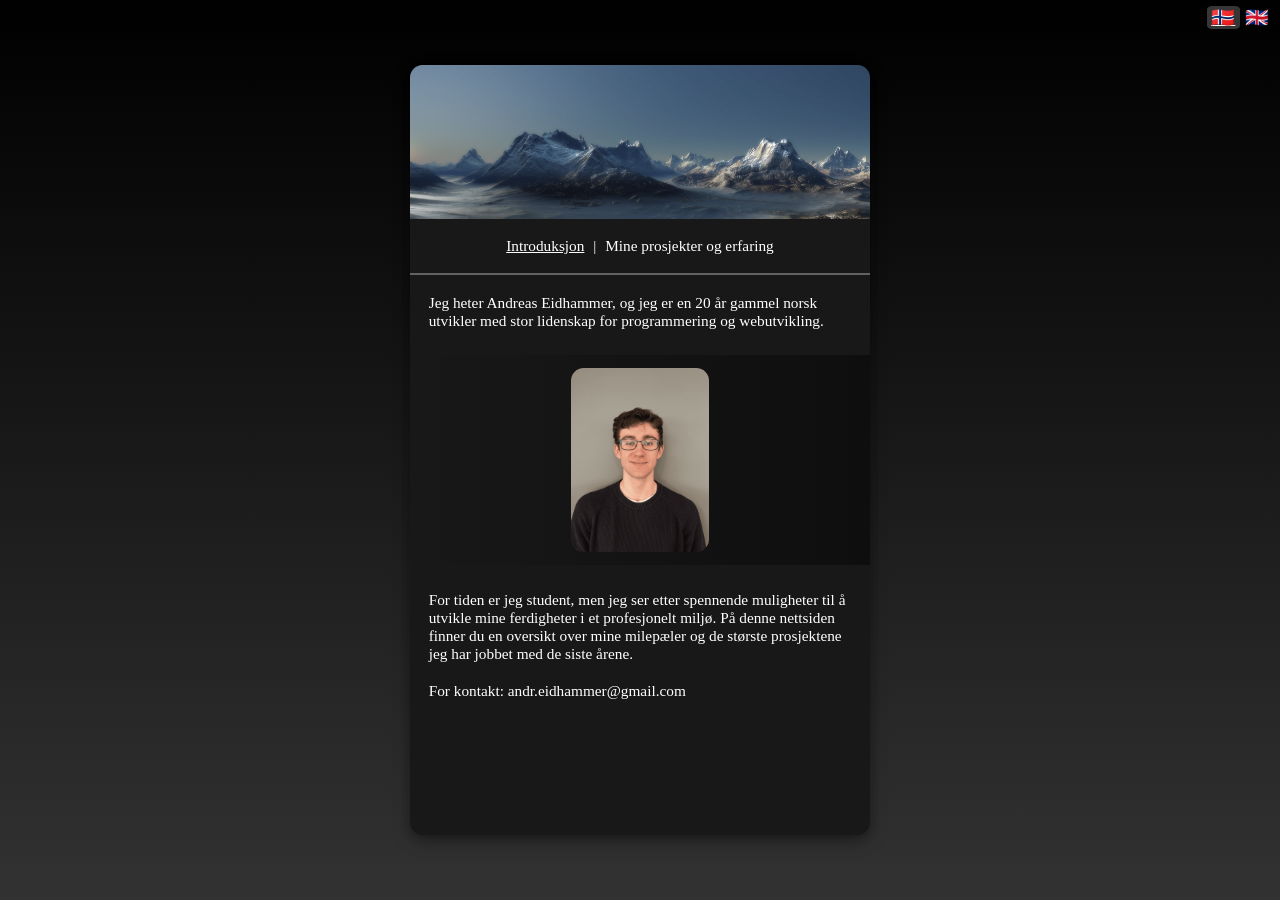
<file: index.html>
<!DOCTYPE html>
<html lang="no">
<head>
    <meta charset="UTF-8">
    <meta http-equiv="X-UA-Compatible" content="IE=edge">
    <meta name="viewport" content="width=device-width, initial-scale=1.0">
    <title>Portfolio</title>
    <link rel="stylesheet" href="res-style.css">
</head>
<body>
    <div class="language-selector-container">
        <div id="lang-no" class="language-option" onclick="changeLanguage('no')">🇳🇴</div>
        <div id="lang-en" class="language-option" onclick="changeLanguage('en')">🇬🇧</div>
    </div>
    <div class="page-container">
        <div id="demo-container" class="demo-container">
            <div class="scroll-area" id="scroll-area"></div>
        </div>
        <div id="content-container" class="content-container">
            <div class="image-header">
                <h1></h1>
            </div>
    
            <div class="link-bar">
                <p id="button-intro" class="selected" onclick="changeView('intro')"></p>
                <p class="divider">|</p>
                <p id="button-demo" onclick="changeView('demo')"></p>
            </div>
    
            <hr/>


            <p class="intro-text" id="intro-line-1"></p>

            <div class="portrait-container">
                <img class="portrait" src="bilder/portraits/early.png"/>
            </div>

            <p class="intro-text" id="intro-line-2"></p>
            <p class="intro-text" id="intro-line-3"></p>
        </div>
    </div>
</body>

<script src="script.js"></script>
</html>
</file>
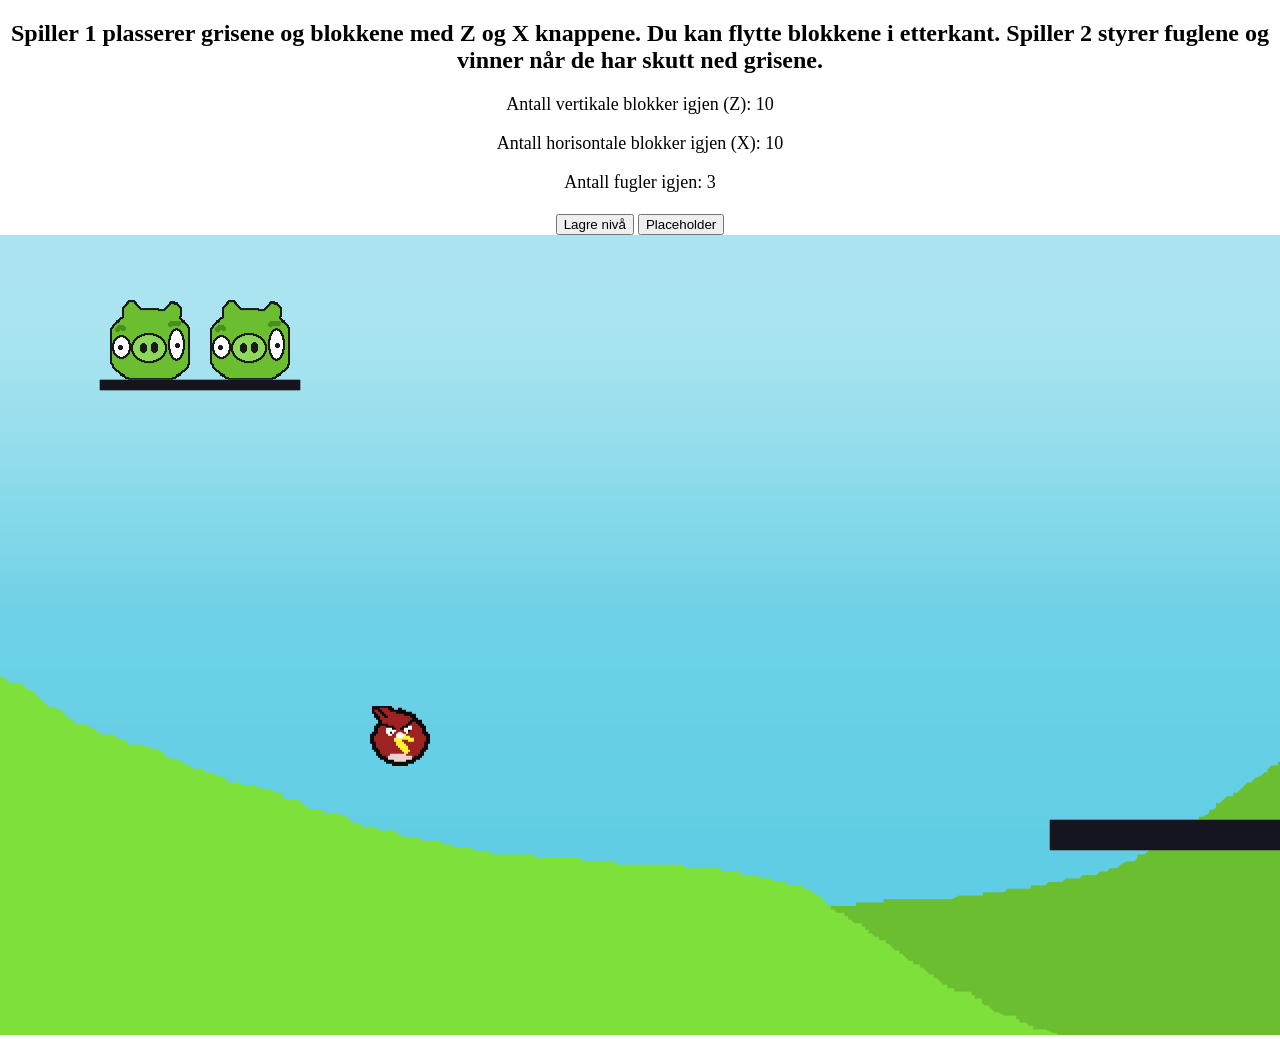
<file: js-spill/index.html>
<!DOCTYPE html>
<html lang="en">

<head>
    <meta charset="UTF-8">
    <meta http-equiv="X-UA-Compatible" content="IE=edge">
    <meta name="viewport" content="width=device-width, initial-scale=1.0">
    <title>Spill</title>
    <link rel="stylesheet" href="styles.css">
</head>

<body>
    <h2>Spiller 1 plasserer grisene og blokkene med Z og X knappene. Du kan flytte blokkene i etterkant. Spiller 2 styrer fuglene og vinner når de har skutt ned grisene.</h2>
    <p id="antallVertikale"></p>
    <p id="antallHoris"></p> <!--Elementer med ID for kontroll fra JavaScript-->
    <p id="antallFugler"></p>
    <h1 id="vant"></h1>

    <button type="button" id="lagreniva">Lagre nivå</button>
    <button type="button">Placeholder</button>

    <script src="scripts/matter.js" type="text/javascript"></script>
    <script src="scripts/script.js" type="text/javascript"></script>
</body>

</html>
</file>
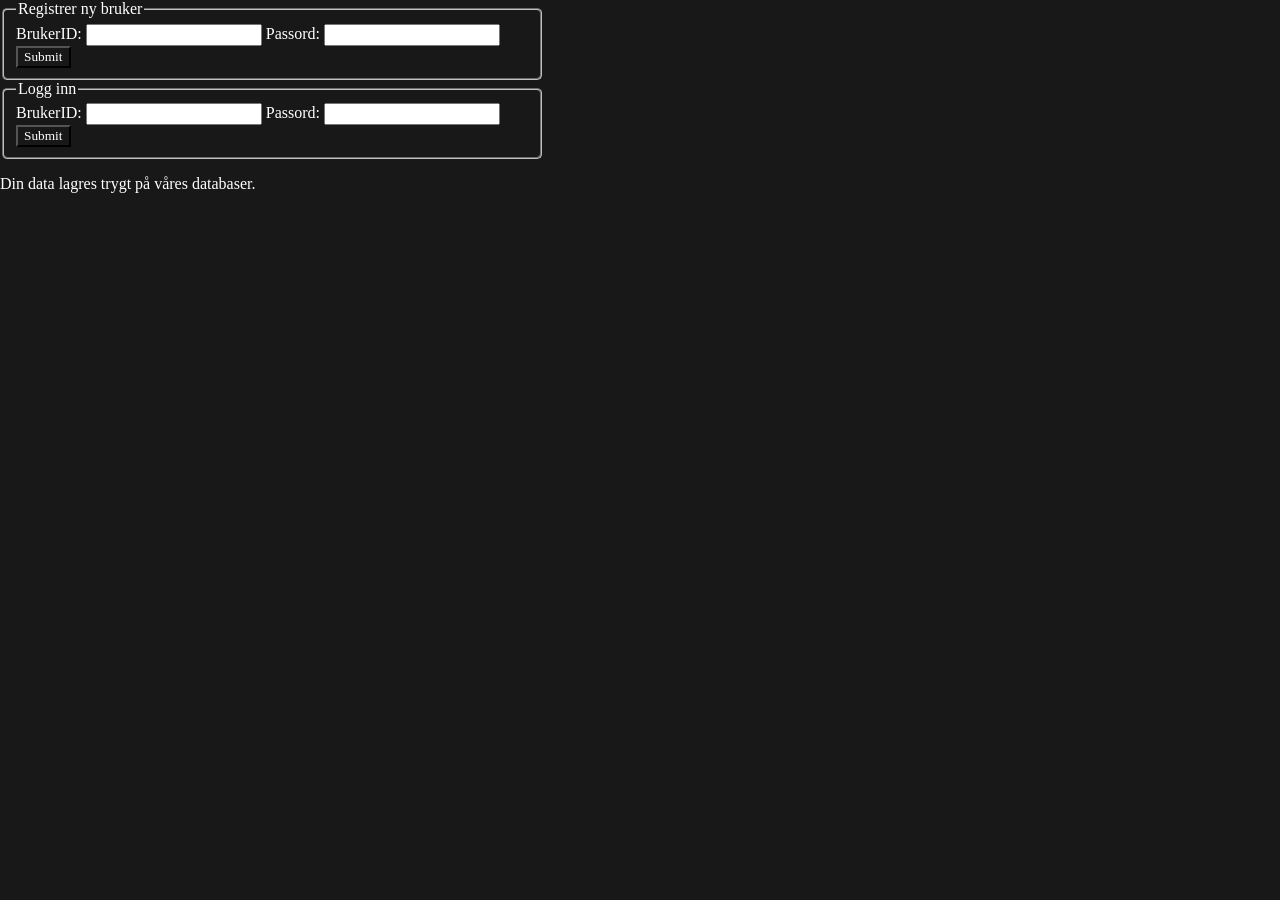
<file: php/index.html>
<!DOCTYPE html>
<html lang="en">
<head>
  <meta charset="UTF-8">
  <meta http-equiv="X-UA-Compatible" content="IE=edge">
  <meta name="viewport" content="width=device-width, initial-scale=1.0">
  <title>Registrering / Innlogging</title>
  <link rel="stylesheet" href="stil.css">
</head>
<body>

<form action="registrerBruker.php" method="GET"> <!--Form for registrering av ny bruker-->
  <fieldset style="width: 40%;">
    <legend>Registrer ny bruker</legend>
    BrukerID: <input type="number" name="nyBrukerID">
    Passord: <input type="password" name="nyPass">
    <input type="submit" name="registrer">
  </fieldset>
</form>

<form action="login.php" method="GET"> <!--Form for innlogging-->
  <fieldset style="width: 40%;"> <!--Kant rundt form-->
    <legend>Logg inn</legend> <!--Tekst som bryter kanten-->
    BrukerID: <input type="number" name="LogInID">
    Passord: <input type="password" name="LogInPass">
    <input type="submit" name="login">
  </fieldset>
</form>

<p>Din data lagres trygt på våres databaser.</p>

</body>
</html>
</file>
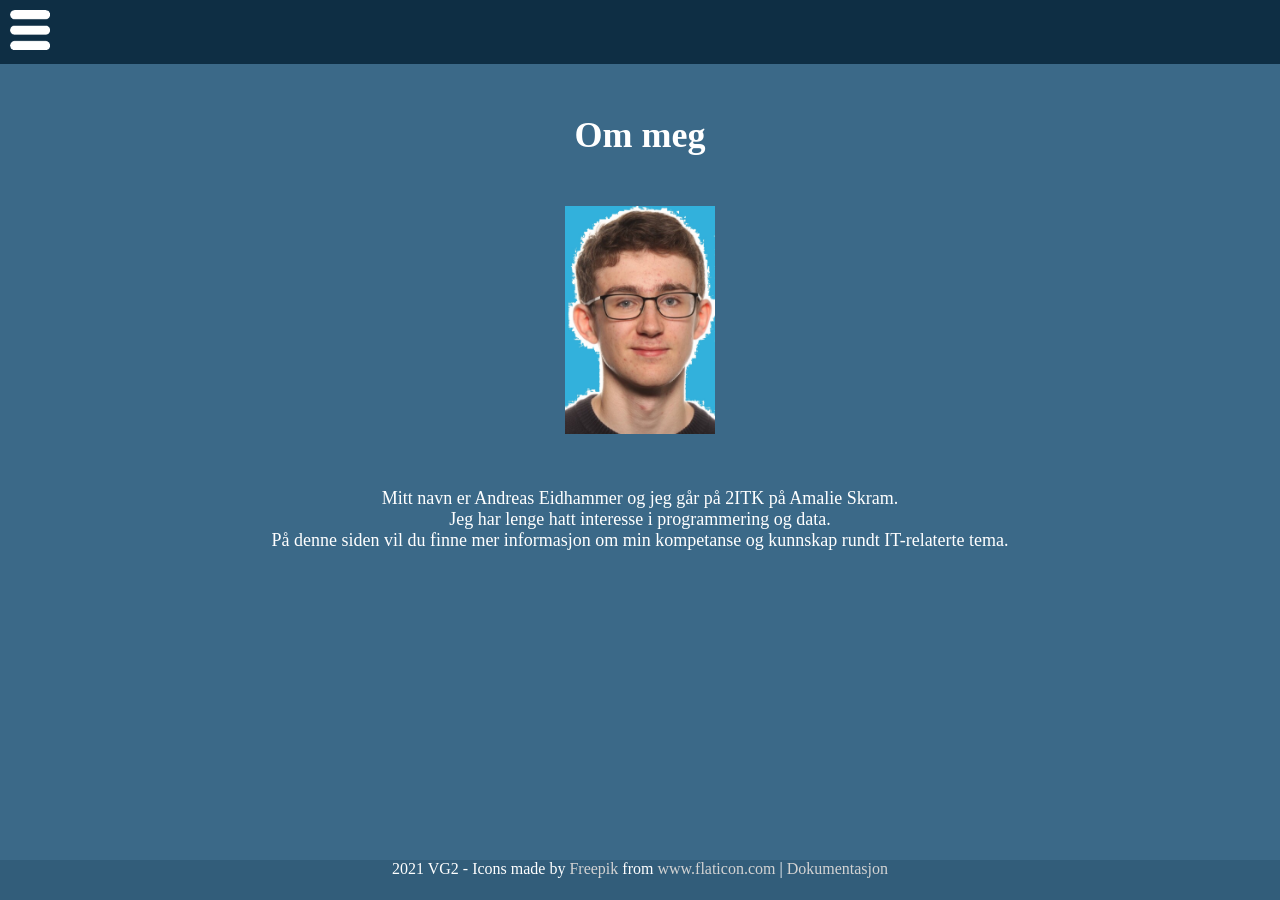
<file: ommeg.html>
<!DOCTYPE html>
<link rel="stylesheet" href="stil/style.css"> <!--Stylesheet-->
<link rel="stylesheet" href="stil/ommeg.css"> <!--Stylesheet-->
<html lang="en">
<head>
    <meta charset="UTF-8">
    <meta http-equiv="X-UA-Compatible" content="IE=edge">
    <meta name="viewport" content="width=device-width, initial-scale=1.0">
    <title>Om meg</title>
</head>
<body>
    <div class="main-container">
        <div class="navbar"> <!--Navbar-elementet-->
            <div class="dropdown">
                <img src="bilder/menu.png" alt="" class="menu-button">
                <div class="dropdown-content">
                <a href="index.html">Forsiden</a>
                <a href="prosjekter.html">Prosjekter</a>
                <a href="kunnskap.html">Kunnskap</a>
                <a href="ommeg.html">Om meg</a>
                </div>
              </div>
        </div>
        <div class="container"> <!--Container midt i siden, med tekst og bilde-->
            <h1 style="margin-top: 50px; margin-bottom: 50px;">Om meg</h1>
            <img src="bilder/portrett.jpg" alt="Bilde av meg" width="150px">
            <p style="margin-top: 50px;">Mitt navn er Andreas Eidhammer og jeg går på 2ITK på Amalie Skram.</p>
            <p>Jeg har lenge hatt interesse i programmering og data.</p>
            <p>På denne siden vil du finne mer informasjon om min kompetanse og kunnskap rundt IT-relaterte tema.</p>
        </div>
        <div class="footer"> <!--Footer-elementet-->
            <div class="footer-text"><div>2021 VG2 - Icons made by <a href="https://www.freepik.com" title="Freepik">Freepik</a> from <a href="https://www.flaticon.com/" title="Flaticon">www.flaticon.com</a> | <a href="Dokumentasjon.docx" download>Dokumentasjon</a></div></div>
        </div>
    </div>
</body>
</html>
</file>
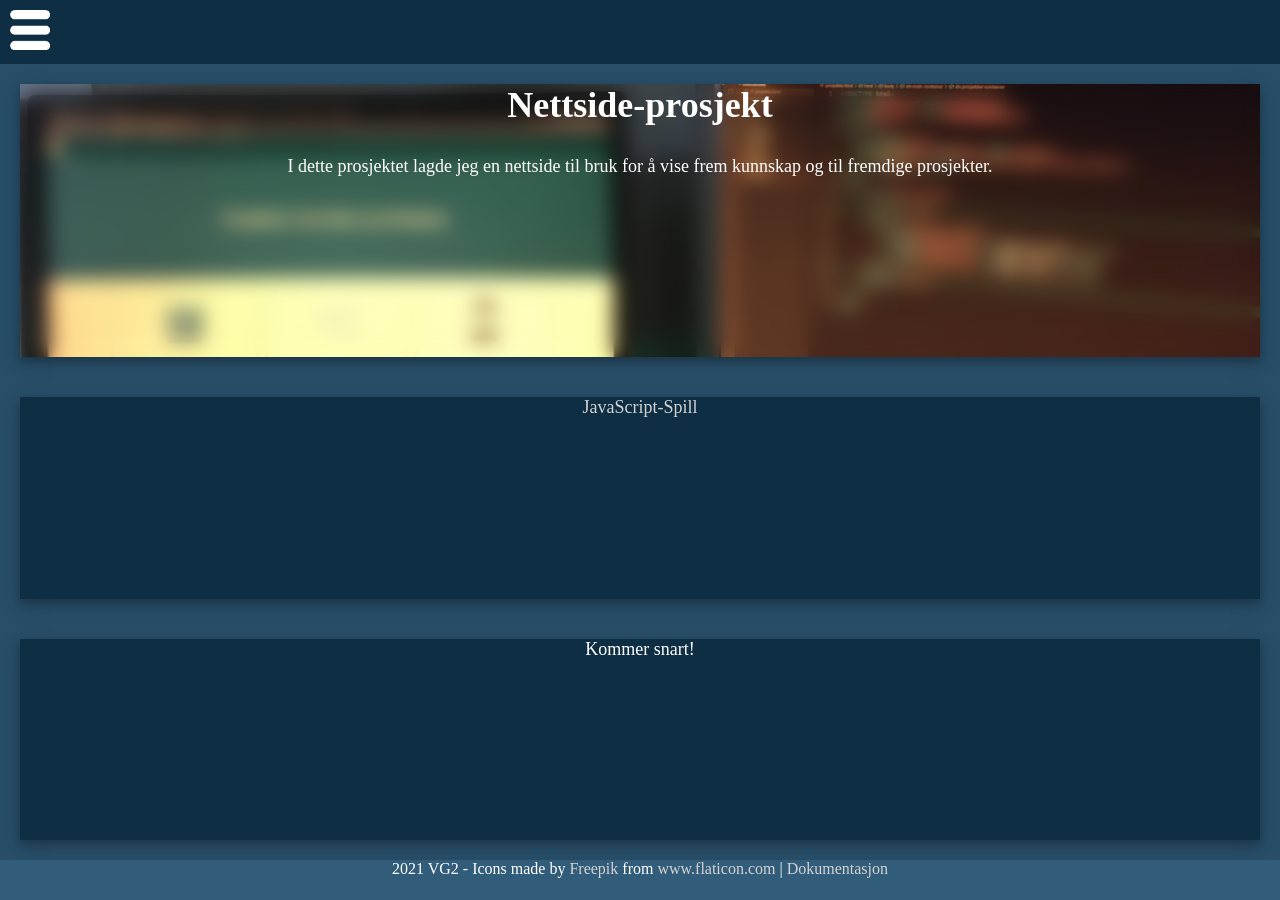
<file: prosjekter.html>
<!DOCTYPE html>
<link rel="stylesheet" href="stil/style.css"> <!--Stylesheet-->
<link rel="stylesheet" href="stil/prosjekter.css"> <!--Stylesheet-->
<html lang="en">
<head>
    <meta charset="UTF-8">
    <meta http-equiv="X-UA-Compatible" content="IE=edge">
    <meta name="viewport" content="width=device-width, initial-scale=1.0">
    <title>Prosjekter</title>
</head>
<body>
    <div class="main-container">

        <div class="navbar"> <!--Navbar-elementet-->
            <div class="dropdown">
                <img src="bilder/menu.png" alt="" class="menu-button">
                <div class="dropdown-content">
                <a href="index.html">Forsiden</a>
                <a href="prosjekter.html">Prosjekter</a>
                <a href="kunnskap.html">Kunnskap</a>
                <a href="ommeg.html">Om meg</a>
                </div>
              </div>

        </div>
        <div class="prosjekter-container"> <!--Ytre container med elementer inni-->
            <div class="prosjekt-info pro1">
                <div class="prosjekt-inner">
                    <h1>Nettside-prosjekt</h1>
                    <p style="margin-top: 30px;">I dette prosjektet lagde jeg en nettside til bruk for å vise frem kunnskap og til fremdige prosjekter.</p>
                </div>
            </div>
            <div class="prosjekt-info"><p><a href="js-spill/index.html">JavaScript-Spill</a></p></div>
            <div class="prosjekt-info"><p>Kommer snart!</p></div>
        </div>
        <div class="footer"> <!--Footer-elementet-->
            <div class="footer-text"><div>2021 VG2 - Icons made by <a href="https://www.freepik.com" title="Freepik">Freepik</a> from <a href="https://www.flaticon.com/" title="Flaticon">www.flaticon.com</a> | <a href="Dokumentasjon.docx" download>Dokumentasjon</a></div></div>
        </div>
    </div>
</body>
</html>
</file>
<file: res-style.css>
html {
    font-size: 16px;
    color: white;
    font-family: 'Verdana'
}

p {
    font-size: 1.2rem;
}

h1 {
    font-size: 5rem;
    font-weight: normal;
}

body {
    height: 100vh;
    margin: 0px;
    background: linear-gradient(180deg, #000000 0%, #323232 100%);
    display: flex;
    justify-content: center;
    align-items: center;

    /**
        background: linear-gradient(#1c1c1c, #000000);
        background: linear-gradient(180deg, #003d49 0%, #2d2d2d 100%);
    **/
}

.page-container {
    width: 90%;
    height: 90%;
    margin: auto;
    display: flex;
    justify-content: space-evenly;
    align-items: center;
    position: absolute;
}

.content-container {
    background-color: rgb(24, 24, 24);
    height: 95%;
    width: 40%;
    border-radius: 1rem;
    box-shadow: 0 4px 8px 0 rgba(0, 0, 0, 0.2), 0 6px 20px 0 rgba(0, 0, 0, 0.19);
    position: absolute;
    transform: translateX(0);
    transition: transform 1s ease;

}

.link-bar {
    text-align: center;
    display: flex;
    justify-content: center;
    margin: 2%;
}

.link-bar > p {
    margin: 2%;
    cursor: pointer;
}

.link-bar > .divider {
    margin: 2% 0%;
}

.selected {
    text-decoration: underline;
}

.image-header {
    background-image: url("bilder/fjell.jpg");
    height: 20%;
    background-size: cover;
    background-position-y: center;
    display: flex;
    justify-content: center;
    align-items: center;
    border-radius: 1rem 1rem 0 0;
}

hr {
    height: 0.2%;
    border-width: 0;
    background-color: #626262
}

.portrait-container {
    width: 100%;
    margin: 2rem 0;
    display: flex;
    justify-content: center;
    background: linear-gradient(90deg, #00000000 0%, #0000006a 100%);
}

.portrait {
    width: 30%;
    border-radius: 1rem;
    margin: 1rem 0;
}

.intro-text {
    margin: 1.5rem;
}

.demo-container {
    background-color: rgb(20, 20, 20);
    height: 93%;
    width: 38%;
    border-radius: 0.75rem;
    box-shadow: 0 4px 8px 0 rgba(0, 0, 0, 0.2), 0 6px 20px 0 rgba(0, 0, 0, 0.19);
    position: absolute;
    transform: translateX(0);
    transition: transform 1s ease;
    overflow: hidden;
}

.scroll-area {
    height: 100%;
    overflow-y: scroll;
    scrollbar-width: none;
    padding: 2%;
    -webkit-scrollbar {
        display: none; /* For Safari and Chrome */
    }
}

scroll-area::-webkit-scrollbar {
    background-color: black;
    display: none;
    -webkit-appearance: none;
    height: 0px;
    width: 100px;
}

.language-selector-container {
    margin: 0.5%;
    margin-right: 2rem;
    position: absolute;
    top: 0;
    right: 0;
    text-align: center;
    font-size: 1.5rem;
    display: flex;
}

.language-option {
    flex: 1;
    padding: 0px 10%;
    cursor: pointer;
    border-radius: 15%;
}

.language-option.selected {
    background-color: #363636;
}

.showcase-entry-container {
    width: 100%;
    background-color: #3939398d;
    margin-bottom: 7.5%;
    display: flex;
    flex-direction: row;
    border-radius: 0.6rem;
}

.showcase-content-container {
    display: flex;
    flex-direction: column;
}

.showcase-entry-textbox {
    margin-bottom: 2rem;
    line-height: 1.6rem;
}

.showcase-entry-title {
    margin: 3%;
}

.showcase-entry-description {
    margin: 3%;
}

.showcase-entry-images {
    height: 9rem;
    display: flex;
    justify-content: center;
    align-items: stretch; 
    background: linear-gradient(90deg, #00000000 0%, #0000006a 100%);
  }
  
  .showcase-entry-imagebox {
    flex-shrink: 1;
    flex-grow: 1;
    flex-basis: 0; 
    cursor: pointer;
    margin: 0% 2%;
    display: flex;
    justify-content: center;
    align-items: center;
  }
  
  .showcase-entry-image {
    max-width: 100%;
    max-height: 90%;
    object-fit: contain;
    border-radius: 0.25rem;
  }
  

.fullscreen-image-container {
    position: relative;
    height: 100vh;
    width: 100vw;
    display: flex;
    justify-content: center;
    align-items: center;
    flex-direction: column;
    backdrop-filter: blur(10px);
}

.fullscreen-image-pane {
    width: auto;
    height: 50%;
    border-radius: 1rem;
}

.description-text {
    background-color: rgba(28, 28, 28, 0.843); 
    padding: 0.5rem; 
    border-radius: 0.5rem;
}

@media (max-width: 1800px) {
    html {
        font-size: 12.75px;
    }
}

@media (max-width: 1100px) {
    html {
        font-size: 12px;
    }
}

@media (max-width: 700px) {
    html {
        font-size: 8px;
    }
}
</file>
<file: js-spill/styles.css>
html { /* Setter elementer og spillet i midten*/
    text-align: center;
}

body { /* Fjerner margin og padding*/
    margin: 0;
    padding: 0;
}

p { /* Font endringer*/
    font-family:'Trebuchet MS';
    font-size: 18px;
}

h2 {
    font-family:'Trebuchet MS';
}
</file>
<file: php/stil.css>
* {
    font-family: 'Verdana';
    color: white;
}

body {
    background-color: #181818;
    margin: 0;
    height: 100vh;
}

fieldset {
    border-radius: 5px;
}

input[type="submit" i] {
    background-color: #181818;
    color: white
}

input {
    color: black;
}
</file>
<file: stil/style.css>
* { /* Fjerner unødvendig margin og padding rundt dokumentet*/
    margin: 0;
    padding: 0;
}

body { /* Tilpasser innholdet slik at sidens bredde aldri går utenfor det synlige vinduet*/
    height: 100%;
    width: auto;
}

a:link, a:visited { /* Endring av standard link-verdier*/
    color: lightgrey;
    text-decoration: none;
}
  
a:link:active, a:visited:active {
    color: white;
}

.main-container { /* Hoved grid-containeren, dekker hele siden*/
    display: grid;
    grid-template-rows: .1fr 1fr 1fr .1fr;
    height: 100vh;
}
    
.navbar {
    display: grid;  
    background-color: #0e2e44;
}

.header { /* Bakgrunnsbildet i headeren*/
    background-image: url("../bilder/utsikt.jpg");
    display: grid;
    background-position: center;
    background-repeat: no-repeat;
    background-size: cover;
}

.header-item { /* Tekst for header*/
    text-align: center;
    place-self: center;
    color: white;
    font-size: 50px;
    font-family: 'Segoe UI';
}

.lowerhalf-container { /* Står for andre halvdel av siden, 3 kolonner for info-elementer*/
    background-color: lightgrey;
    display: grid;
    grid-template-columns: 1fr 1fr 1fr;
    padding-left: 10%;
    padding-right: 10%;
}

.xpreview-container { /* Individuell container*/
    display: grid;
    grid-template-rows: 2fr 1fr;
    margin: 20px;
    border-radius: 8px 8px 8px 8px;
    box-shadow: 0 4px 8px 0 rgba(0, 0, 0, 0.2), 0 6px 20px 0 rgba(0, 0, 0, 0.19);
}

.xpreview-container:hover { /*Forstørrer containeren når musen er over den*/
    margin: 15px;
}

.ximage { /* Bilde til informasjonsbiten*/
    display: grid;
}

.xinfo { /* Info-biten*/
    display: grid;
    background-color: white;
    border-radius: 0px 0px 8px 8px;
}

.xinfo-text {
    font-size: 30px;
    color: black;
    margin: auto;
    font-family: 'Segoe UI';
}

.footer {
    background-color: #325d7a;
}

.footer-text {
    color: white;
    font-family: 'Segoe UI';
    text-align: center;
}

.menu-button { /* Aka hamburger menyen oppe i venstre*/
    width: 40px;
    height: 40px;
}

.center { /* Brukt til å sette bilder i midten av et element*/
    place-self: center;
    width: 30%;
}

.dropdown {
    position: relative;
    display: inline-block;
    width: 35px;
    margin: 10px;
}
  
.dropdown-content {
    display: none;
    position: absolute;
    background-color: white;
    min-width: 160px;
    z-index: 1;
}
  
.dropdown-content a { /* Dropdown-meny tekst*/
    color: black;
    padding: 12px 16px;
    text-decoration: none;
    display: block;
    border-radius: 5px;
    font-family: 'Segoe UI';
}
  
.dropdown-content a:hover {background-color: #f1f1f1}
  
.dropdown:hover .dropdown-content {
    display: block;
    
    border-radius: 5px;
}

@media (max-width: 700px) { /* Verdier for når vinduet er mindre enn 700px bredt. Endrer de 3 nederste kolonnene til rader*/
    .headeritem {
        font-size: 30px;
    }

    .header {
        height: 325px;
    }

    .xinfo-text {
        font-size: 20px;
    }

    .footer-text {
        font-size: 15px;
    }

    .menu-button {
        width: 20px;
        height: 20px;
    }

    .dropdown-content a {
        font-size: 12px;
        padding: 8px 12px;
    }

    .css-selector {
        height: 400px;
    }

    .lowerhalf-container {
        padding-left: 0%;
        padding-right: 0%;
        grid-template-columns: auto;
    }
}
</file>
<file: stil/ommeg.css>
.container { /* Enkel container som strekker 2 rader*/
    background-color: #3b6988;
    grid-row: span 2;
    text-align: center;
}

h1, p { /* Endring av default-verdier*/
    color: white;
    font-family: 'Segoe UI';
}

h1 {
    font-size: 36px;
}

p {
    font-size: 18px;
}
</file>
<file: stil/prosjekter.css>
.prosjekter-container {
    display: grid;
    grid-row: span 2;
    background-color: #284e68;
}


.prosjekt-info {
    margin: 20px;
    background-color: #0e2e44;
    box-shadow: 0 4px 8px 0 rgba(0, 0, 0, 0.2), 0 6px 20px 0 rgba(0, 0, 0, 0.19);
    text-align: center;
}

.pro1{ /* Elementet med bilde*/
    margin: 20px;
    background-image: url("../bilder/nettsideprosjekt.jpg");
    background-position: center;
    background-repeat: no-repeat;
    background-size: 100%;
}

.prosjekt-inner{ /* Legger blur til bilde, samt ansvarlig for tekst*/
    backdrop-filter: blur(10px);
    width: 100%;
    height: 100%;
    text-align: center;
}

h1, p { /* Endring av default-verdier*/
    color: white;
    font-family: 'Segoe UI';
}

h1 {
    font-size: 36px;
}

p {
    font-size: 18px;
}
</file>
